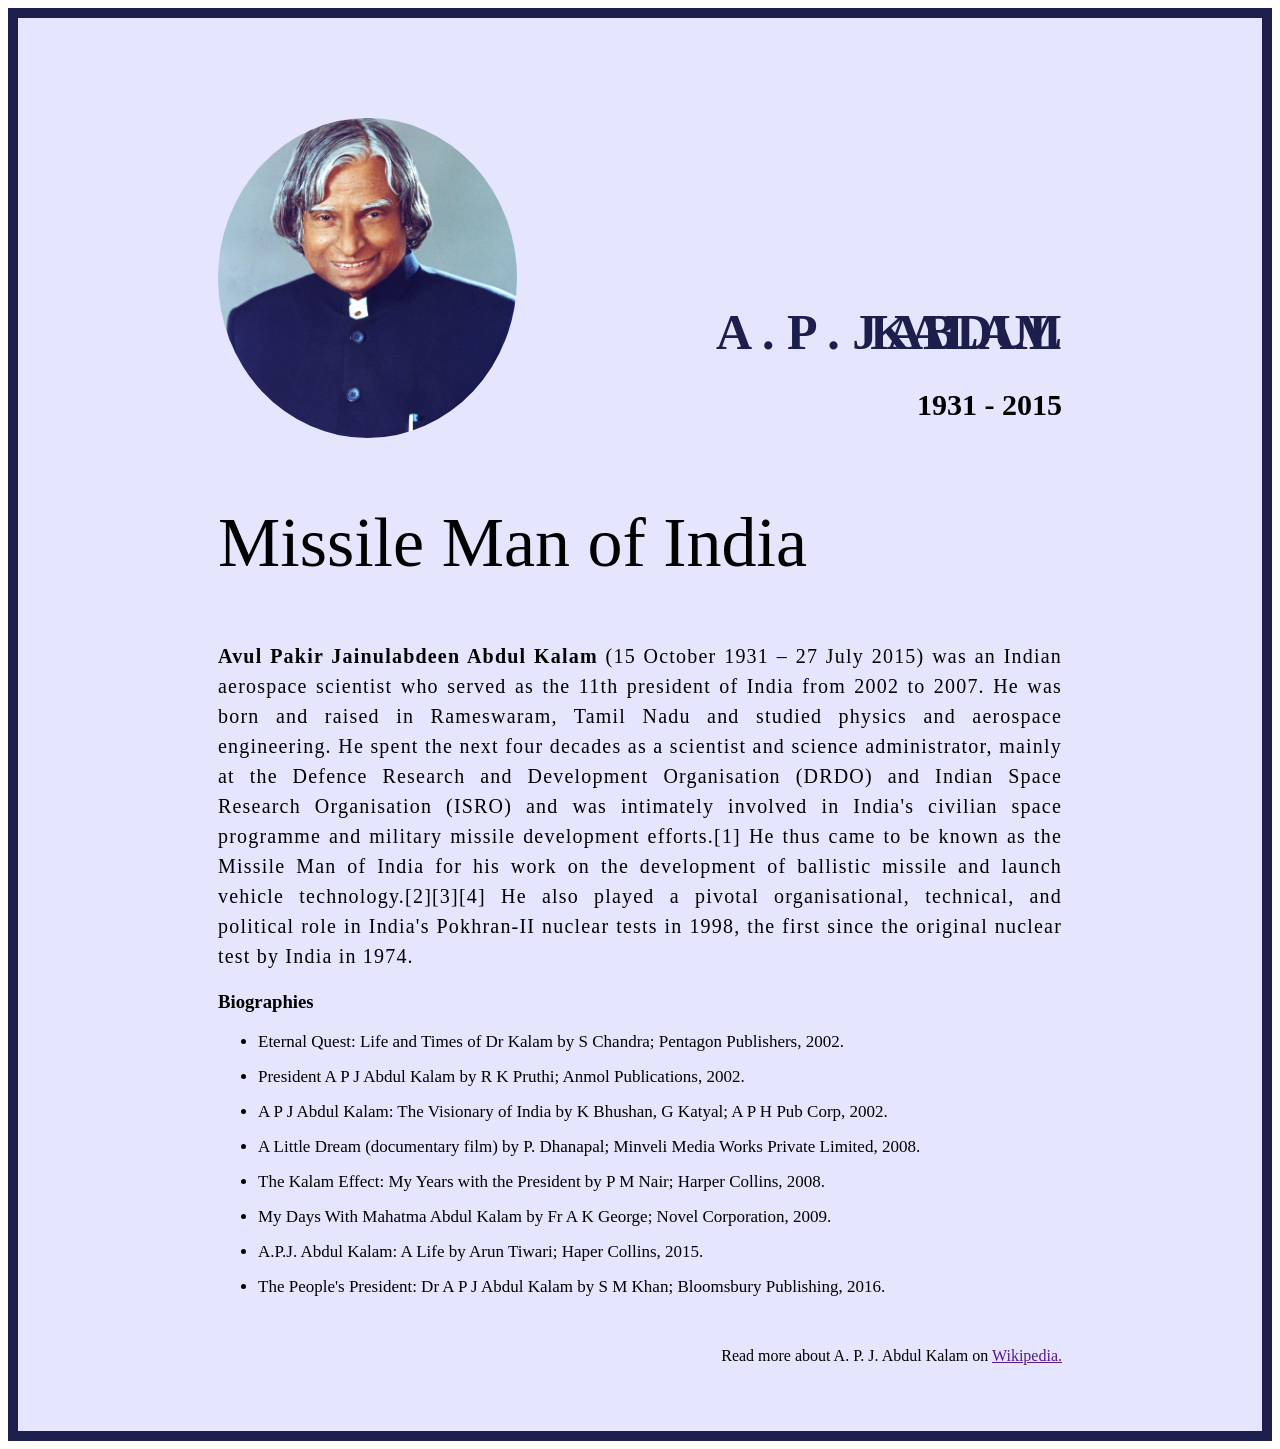
<file: index.html>
<!DOCTYPE html>
<html lang="en">
<head>
    <meta charset="UTF-8">
    <meta name="viewport" content="width=device-width, initial-scale=1.0">
    <title>Document</title>
    <link rel="stylesheet" href="style.css">
</head>
<body>
    <div id="container">
        <div id="content-box">
            <div class="top">
                <div class="img"></div>
                <div class="heading">
                    <h1>A . P . J ABDUL KALAM</h1>
                    <h4>1931 - 2015</h4>
                </div>
            </div>
            <div class="middle">
                <div class="content">
                    <h2>Missile Man of India</h2>
                    <p> <b>Avul Pakir Jainulabdeen Abdul Kalam</b> (15 October 1931 – 27 July 2015) was an Indian aerospace scientist who served as the 11th president of India from 2002 to 2007. He was born and raised in Rameswaram, Tamil Nadu and studied physics and aerospace engineering. He spent the next four decades as a scientist and science administrator, mainly at the Defence Research and Development Organisation (DRDO) and Indian Space Research Organisation (ISRO) and was intimately involved in India's civilian space programme and military missile development efforts.[1] He thus came to be known as the Missile Man of India for his work on the development of ballistic missile and launch vehicle technology.[2][3][4] He also played a pivotal organisational, technical, and political role in India's Pokhran-II nuclear tests in 1998, the first since the original nuclear test by India in 1974.</p>
                </div>
                <div class="biography">
                    <h3>Biographies</h3>
                    <ul>
                        <li>Eternal Quest: Life and Times of Dr Kalam by S Chandra; Pentagon Publishers, 2002.</li>
                        <li>President A P J Abdul Kalam by R K Pruthi; Anmol Publications, 2002.</li>
                        <li>A P J Abdul Kalam: The Visionary of India by K Bhushan, G Katyal; A P H Pub Corp, 2002.</li>
                        <li>A Little Dream (documentary film) by P. Dhanapal; Minveli Media Works Private Limited, 2008.</li>
                        <li>The Kalam Effect: My Years with the President by P M Nair; Harper Collins, 2008.</li>
                        <li>My Days With Mahatma Abdul Kalam by Fr A K George; Novel Corporation, 2009.</li>
                        <li>A.P.J. Abdul Kalam: A Life by Arun Tiwari; Haper Collins, 2015.</li>
                        <li>The People's President: Dr A P J Abdul Kalam by S M Khan; Bloomsbury Publishing, 2016.</li>
                    </ul>
                </div>
            </div>
            <div class="bottom">
                <p>Read more about A. P. J. Abdul Kalam on <a href=""> Wikipedia.</a></p>
            </div>
        </div>
    </div>
</body>
</html>
</file>
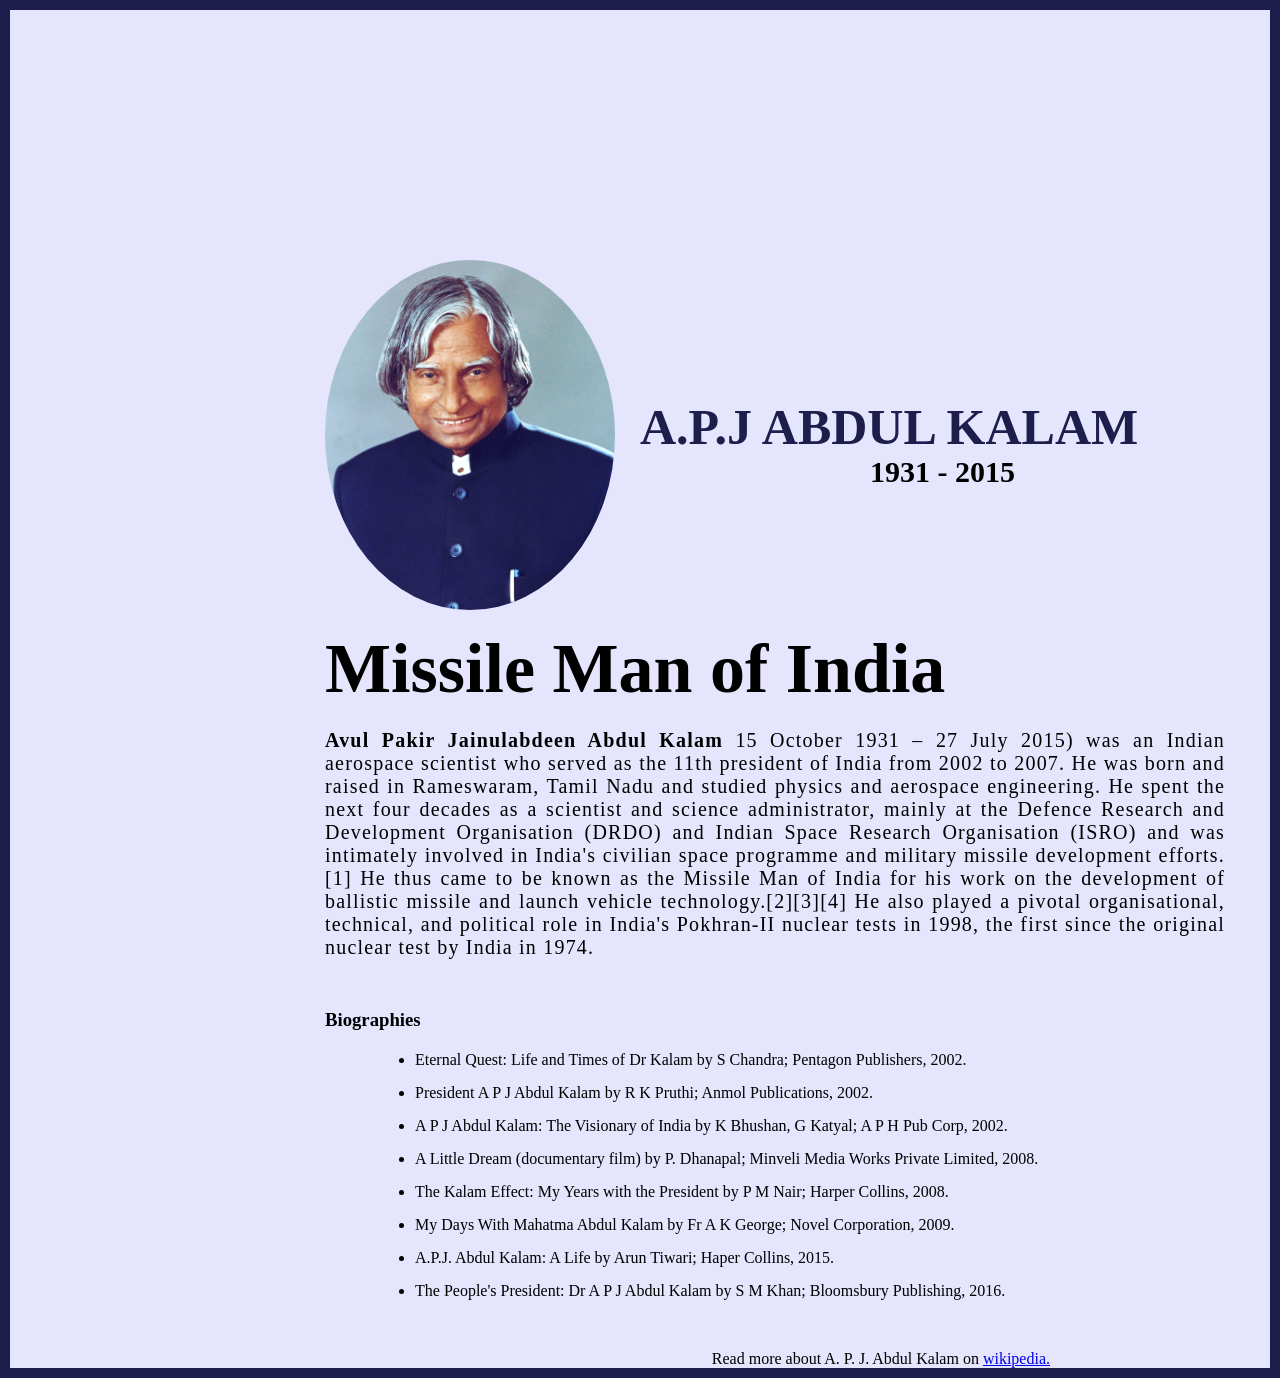
<file: apj abdul/index.html>
<!DOCTYPE html>
<html lang="en">

<head>
    <meta charset="UTF-8">
    <meta http-equiv="X-UA-Compatible" content="IE=edge">
    <meta name="viewport" content="width=device-width, initial-scale=1.0">
    <title>Document</title>
    <link rel="stylesheet" href="style.css">
</head>

<body>
    <div class="div1">
        <img src="apj.jpg" alt="">
    </div>
    <div>
        <h1
            style="font-size: 50px; font-weight: bold;color:  #1d1e4c;text-transform: uppercase; position: relative;left:50% ;">
            A.P.J ABDUL KALAM</h1>
        <h4 style="font-size: 30px; text-align: end; position: relative; left:-255px; top:-40px ;">1931 - 2015</h4>

    </div>
    <section class="about">
        <h2>Missile Man of India</h2>
        <p>
            <b>Avul Pakir Jainulabdeen Abdul Kalam </b> 15 October 1931 – 27 July 2015) was an Indian
            aerospace scientist who served as the 11th president of India from 2002 to 2007. He was born
            and raised in Rameswaram, Tamil Nadu and studied physics and aerospace engineering. He spent
            the next four decades as a scientist and science administrator, mainly at the Defence Research
            and Development Organisation (DRDO) and Indian Space Research Organisation (ISRO) and was intimately
            involved in India's civilian space programme and military missile development efforts.[1] He thus came
            to be known as the Missile Man of India for his work on the development of ballistic missile and launch
            vehicle technology.[2][3][4] He also played a pivotal organisational, technical, and political role in
            India's
            Pokhran-II nuclear tests in 1998, the first since the original nuclear test by India in 1974.
        </p>
    </section>
    <section class="biography">
        <h3>Biographies</h3>
        <ul>
            <li>Eternal Quest: Life and Times of Dr Kalam by S Chandra; Pentagon Publishers, 2002.</li>
            <li>President A P J Abdul Kalam by R K Pruthi; Anmol Publications, 2002.</li>
            <li>A P J Abdul Kalam: The Visionary of India by K Bhushan, G Katyal; A P H Pub Corp, 2002.</li>
            <li>A Little Dream (documentary film) by P. Dhanapal; Minveli Media Works Private Limited, 2008.</li>
            <li>The Kalam Effect: My Years with the President by P M Nair; Harper Collins, 2008.</li>
            <li>My Days With Mahatma Abdul Kalam by Fr A K George; Novel Corporation, 2009.</li>
            <li>A.P.J. Abdul Kalam: A Life by Arun Tiwari; Haper Collins, 2015.</li>
            <li>The People's President: Dr A P J Abdul Kalam by S M Khan; Bloomsbury Publishing, 2016.</li>
        </ul>

    </section>
    <section class="end">
        Read more about A. P. J. Abdul Kalam on 
        <a href="https://en.wikipedia.org/wiki/A._P._J._Abdul_Kalam">wikipedia.</a>

    </section>

</body>

</html>
</file>
<file: style.css>
#container{
    max-width: 100%;
    overflow-x: hidden;
    background-color: #e5e5fd;
    min-height: 100vh;
    border: 10px solid #1d1e4c;
    display: flex;
    padding: 100px 200px 50px 200px;
}
.top{
    display: flex;
    flex-direction: row;
    justify-content: space-between;
}
.img{
    width: 300px;
    height: 320px;
    background-position:center;
    background-size: cover;
    background-repeat: no-repeat;
    background-image: url(apj.jpg);
    border-radius: 50%;
}
.heading{
    display: flex;
    text-align: right;
    flex-direction: column;
    padding-top: 180px;
    line-height: 0px;
}
.heading h1{
    font-size: 50px;
    font-weight: bold;
    color: #1d1e4c;
}
.heading h4{
    font-size: 30px;
}
.content h2{
    font-size: 70px;
    font-weight: 400;
}
.content p{
    font-size: 20px;
    line-height: 30px;
    letter-spacing: 1.2px;
    text-align: justify;
}
.biography li{
    font-size: 17px;
    margin-bottom: 15px;
}
.bottom p{
    margin-top: 50px;
    text-align: end;
}
@media(max-width:450px){
    #container{
        padding: 50px 10px 30px 10px;
    }
    .img{
        width: 180px;
        height: 190px;
    }
    .heading{
        padding-top: 100px;
    }
    .heading h1{
        font-size: 13px;
    }
    .heading h4{
        font-size: 18px;
    }
    .content h2{
        font-size: 45px;
    }
    .content p{
        font-size: 18px;
        line-height: 20px;
        letter-spacing: 1px;
    }
    .biography li{
        font-size: 16px;
        margin-bottom: 10px;
    }
    .bottom p{
        margin-top: 20px;
    }
}
</file>
<file: apj abdul/style.css>
img{
    width: 290px;
    height:350px ;
    border-radius: 50%;
    position: relative;
    left: 25%; top: 250px;
}
body{
    background-color: #e5e5fd ;
    border: 10px solid  #1d1e4c;
    min-height: 100vh;
    margin-top: 0px;
    margin-bottom: 0px;
    margin-left: 0px;
    margin-right: 0px;
    overflow-x:hidden ;
}
.about{
    margin-top:100px;
    margin-left: 25%;
    max-width: 900px;
}
.about h2{
    font-size: 70px;
    font-weight:400px;
    margin-bottom: 20px;
}
.about p{
    font-size: 20px;
    letter-spacing: 1.2px;
    text-align: justify;
}
.biography{
    margin: 50px;
    margin-left:25% ;
}
.biography h3{
    margin-bottom: 20px;
}
.biography ul{
    margin-left: 50px;
}
.biography li{
    margin-bottom: 15px;
}
.end{
    text-align: end;
    margin-right: 220px;
}
</file>
